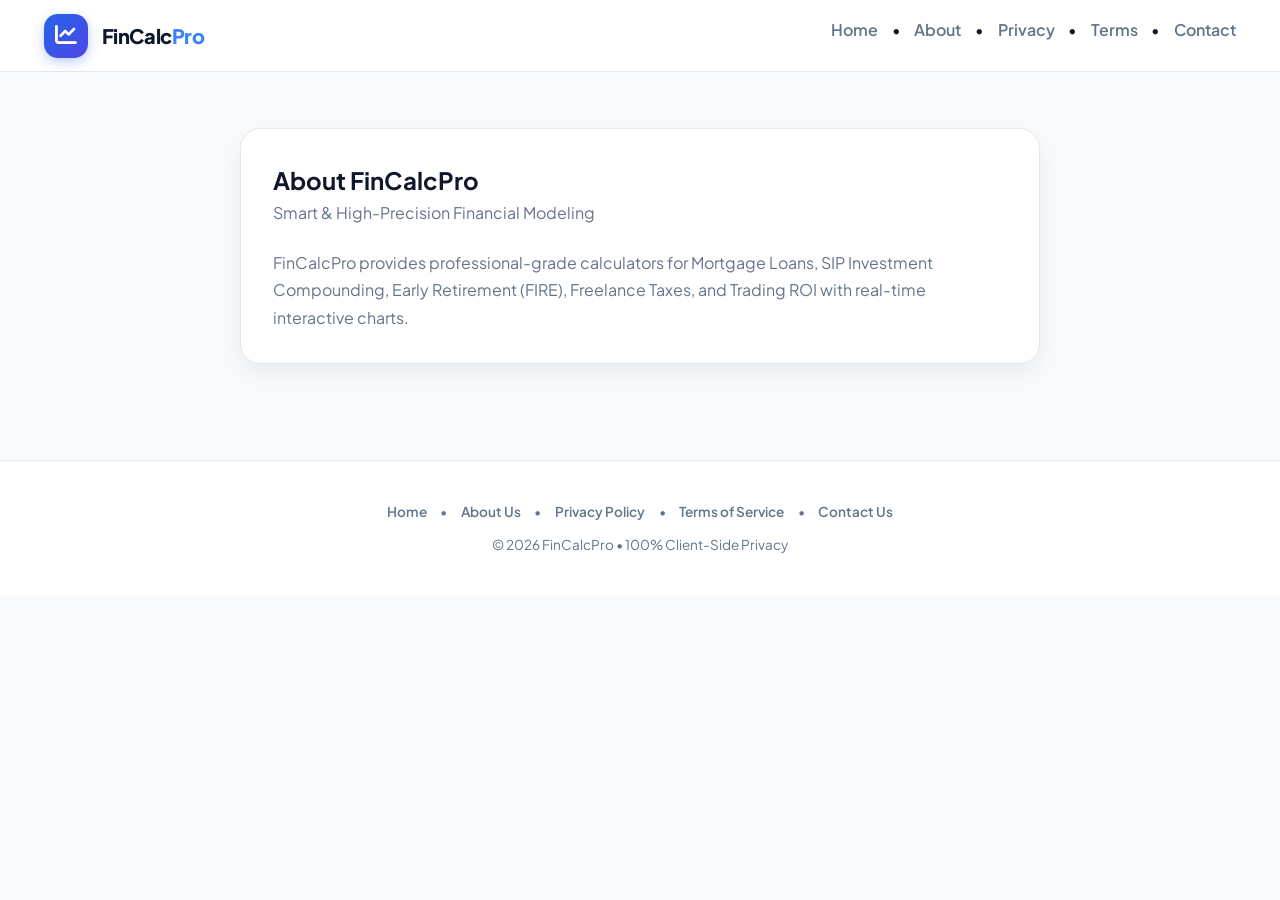
<file: about.html>
<!DOCTYPE html>
<html lang="en" data-theme="light">
<head>
  <meta charset="UTF-8">
  <meta name="viewport" content="width=device-width, initial-scale=1.0">
  <title>About Us – FinCalcPro</title>
  <link rel="icon" type="image/svg+xml" href="icons/icon-512.svg">
  <link rel="preconnect" href="https://fonts.googleapis.com">
  <link href="https://fonts.googleapis.com/css2?family=Plus+Jakarta+Sans:wght@400;500;600;700;800&display=swap" rel="stylesheet">
  <link rel="stylesheet" href="https://cdnjs.cloudflare.com/ajax/libs/font-awesome/6.5.1/css/all.min.css">
  <script async src="https://pagead2.googlesyndication.com/pagead/js/adsbygoogle.js?client=ca-pub-6931746397574530" crossorigin="anonymous"></script>
  <link rel="stylesheet" href="styles.css">
</head>
<body>
  <header class="app-header">
    <div class="header-container">
      <div class="brand-group">
        <a href="index.html" class="brand-link">
          <div class="brand-icon"><i class="fa-solid fa-chart-line"></i></div>
          <div><h1 class="brand-title">FinCalc<span class="brand-accent">Pro</span></h1></div>
        </a>
      </div>
      <div class="footer-links" style="margin-left: auto;">
        <a href="index.html">Home</a> &bull;
        <a href="about.html">About</a> &bull;
        <a href="privacy.html">Privacy</a> &bull;
        <a href="terms.html">Terms</a> &bull;
        <a href="contact.html">Contact</a>
      </div>
    </div>
  </header>
  <main class="main-content">
    <div class="card" style="max-width: 800px; margin: 2rem auto;">
      <h2>About FinCalcPro</h2>
      <p style="color: var(--text-muted); margin-bottom: 1.5rem;">Smart &amp; High-Precision Financial Modeling</p>
      <p style="color: var(--text-muted); line-height: 1.7;">
        FinCalcPro provides professional-grade calculators for Mortgage Loans, SIP Investment Compounding, Early Retirement (FIRE), Freelance Taxes, and Trading ROI with real-time interactive charts.
      </p>
    </div>
  </main>
  <footer class="app-footer">
    <div class="footer-links">
      <a href="index.html">Home</a> &bull;
      <a href="about.html">About Us</a> &bull;
      <a href="privacy.html">Privacy Policy</a> &bull;
      <a href="terms.html">Terms of Service</a> &bull;
      <a href="contact.html">Contact Us</a>
    </div>
    <p>&copy; 2026 FinCalcPro &bull; 100% Client-Side Privacy</p>
  </footer>
</body>
</html>
</file>
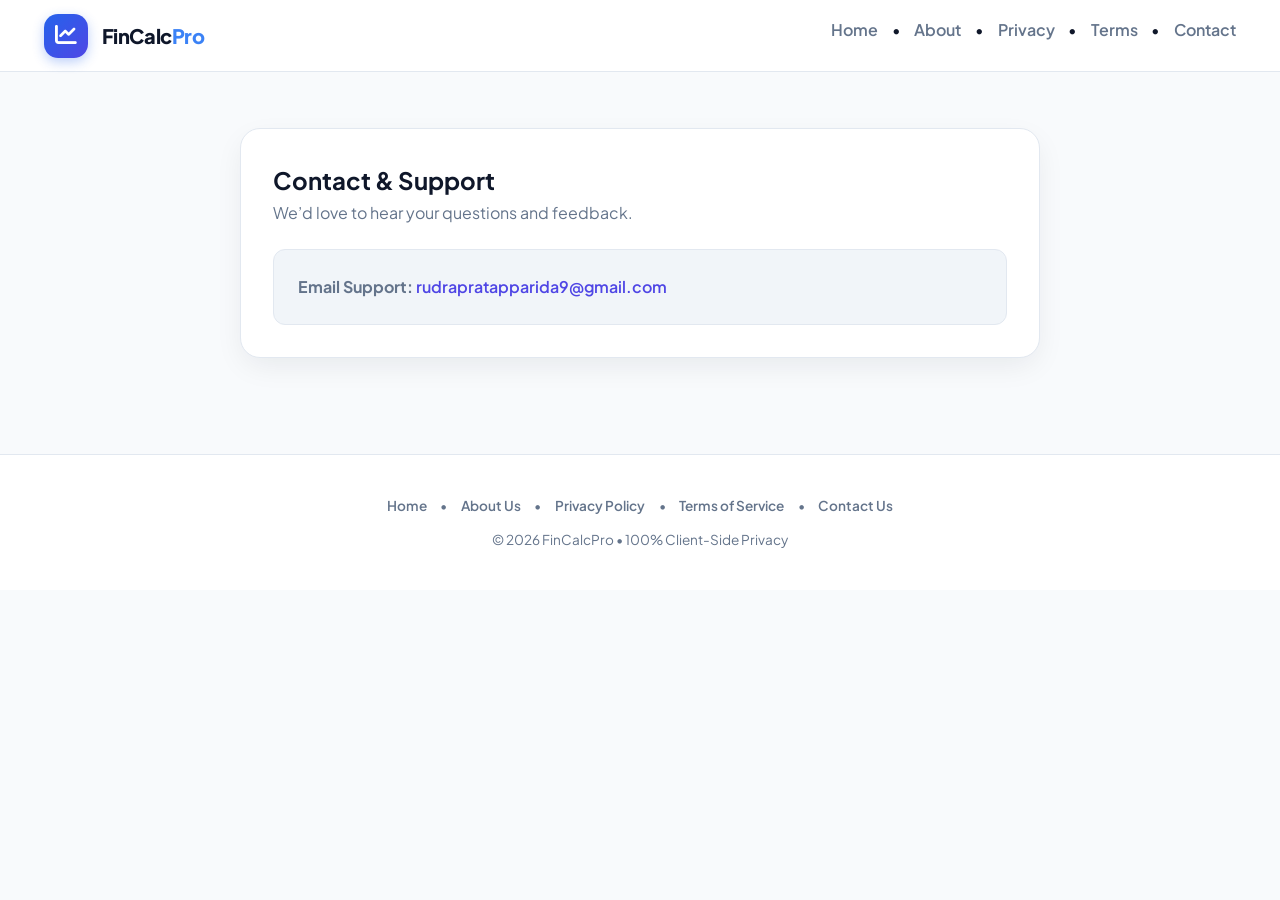
<file: contact.html>
<!DOCTYPE html>
<html lang="en" data-theme="light">
<head>
  <meta charset="UTF-8">
  <meta name="viewport" content="width=device-width, initial-scale=1.0">
  <title>Contact Us – FinCalcPro</title>
  <link rel="icon" type="image/svg+xml" href="icons/icon-512.svg">
  <link rel="preconnect" href="https://fonts.googleapis.com">
  <link href="https://fonts.googleapis.com/css2?family=Plus+Jakarta+Sans:wght@400;500;600;700;800&display=swap" rel="stylesheet">
  <link rel="stylesheet" href="https://cdnjs.cloudflare.com/ajax/libs/font-awesome/6.5.1/css/all.min.css">
  <script async src="https://pagead2.googlesyndication.com/pagead/js/adsbygoogle.js?client=ca-pub-6931746397574530" crossorigin="anonymous"></script>
  <link rel="stylesheet" href="styles.css">
</head>
<body>
  <header class="app-header">
    <div class="header-container">
      <div class="brand-group">
        <a href="index.html" class="brand-link">
          <div class="brand-icon"><i class="fa-solid fa-chart-line"></i></div>
          <div><h1 class="brand-title">FinCalc<span class="brand-accent">Pro</span></h1></div>
        </a>
      </div>
      <div class="footer-links" style="margin-left: auto;">
        <a href="index.html">Home</a> &bull;
        <a href="about.html">About</a> &bull;
        <a href="privacy.html">Privacy</a> &bull;
        <a href="terms.html">Terms</a> &bull;
        <a href="contact.html">Contact</a>
      </div>
    </div>
  </header>
  <main class="main-content">
    <div class="card" style="max-width: 800px; margin: 2rem auto;">
      <h2>Contact &amp; Support</h2>
      <p style="color: var(--text-muted); margin-bottom: 1.5rem;">We’d love to hear your questions and feedback.</p>
      <div style="background: var(--bg-card-subtle); border: 1px solid var(--border-color); border-radius: 12px; padding: 1.5rem;">
        <p style="color: var(--text-muted); margin-bottom: 0;"><strong>Email Support:</strong> <a href="mailto:rudrapratapparida9@gmail.com" style="color: var(--primary); font-weight: 600; text-decoration: none;">rudrapratapparida9@gmail.com</a></p>
      </div>
    </div>
  </main>
  <footer class="app-footer">
    <div class="footer-links">
      <a href="index.html">Home</a> &bull;
      <a href="about.html">About Us</a> &bull;
      <a href="privacy.html">Privacy Policy</a> &bull;
      <a href="terms.html">Terms of Service</a> &bull;
      <a href="contact.html">Contact Us</a>
    </div>
    <p>&copy; 2026 FinCalcPro &bull; 100% Client-Side Privacy</p>
  </footer>
</body>
</html>
</file>
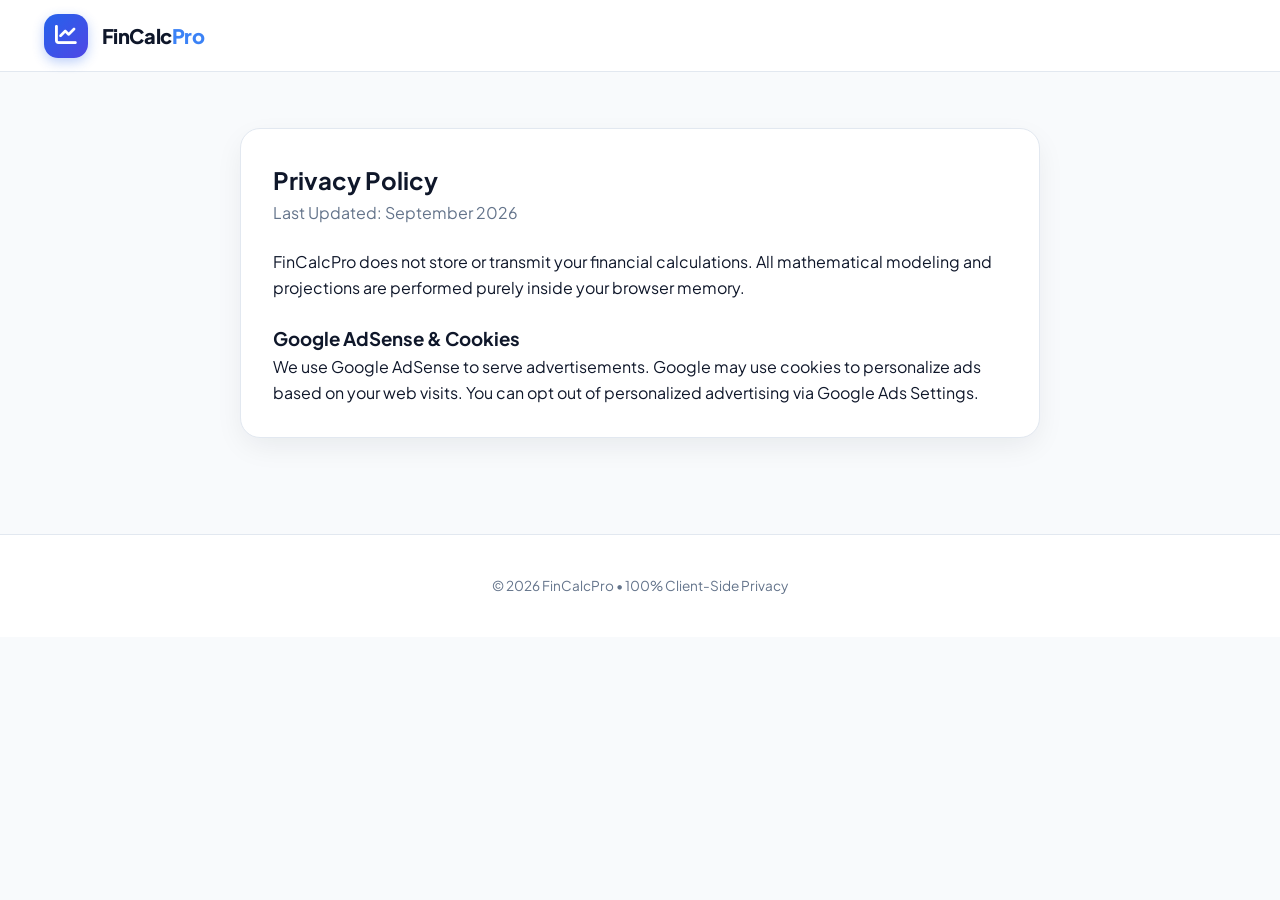
<file: privacy.html>
<!DOCTYPE html>
<html lang="en" data-theme="light">
<head>
  <meta charset="UTF-8">
  <meta name="viewport" content="width=device-width, initial-scale=1.0">
  <title>Privacy Policy – FinCalcPro</title>
  <link rel="icon" type="image/svg+xml" href="icons/icon-512.svg">
  <link rel="preconnect" href="https://fonts.googleapis.com">
  <link href="https://fonts.googleapis.com/css2?family=Plus+Jakarta+Sans:wght@400;500;600;700;800&display=swap" rel="stylesheet">
  <link rel="stylesheet" href="https://cdnjs.cloudflare.com/ajax/libs/font-awesome/6.5.1/css/all.min.css">
  <script async src="https://pagead2.googlesyndication.com/pagead/js/adsbygoogle.js?client=ca-pub-6931746397574530" crossorigin="anonymous"></script>
  <link rel="stylesheet" href="styles.css">
</head>
<body>
  <header class="app-header">
    <div class="header-container">
      <div class="brand-group">
        <a href="index.html" class="brand-link">
          <div class="brand-icon"><i class="fa-solid fa-chart-line"></i></div>
          <div><h1 class="brand-title">FinCalc<span class="brand-accent">Pro</span></h1></div>
        </a>
      </div>
    </div>
  </header>
  <main class="main-content">
    <div class="card" style="max-width: 800px; margin: 2rem auto;">
      <h2>Privacy Policy</h2>
      <p style="color: var(--text-muted); margin-bottom: 1.5rem;">Last Updated: September 2026</p>
      <p>FinCalcPro does not store or transmit your financial calculations. All mathematical modeling and projections are performed purely inside your browser memory.</p>
      <h3 style="margin-top: 1.5rem;">Google AdSense &amp; Cookies</h3>
      <p>We use Google AdSense to serve advertisements. Google may use cookies to personalize ads based on your web visits. You can opt out of personalized advertising via Google Ads Settings.</p>
    </div>
  </main>
  <footer class="app-footer">
    <p>&copy; 2026 FinCalcPro &bull; 100% Client-Side Privacy</p>
  </footer>
</body>
</html>
</file>
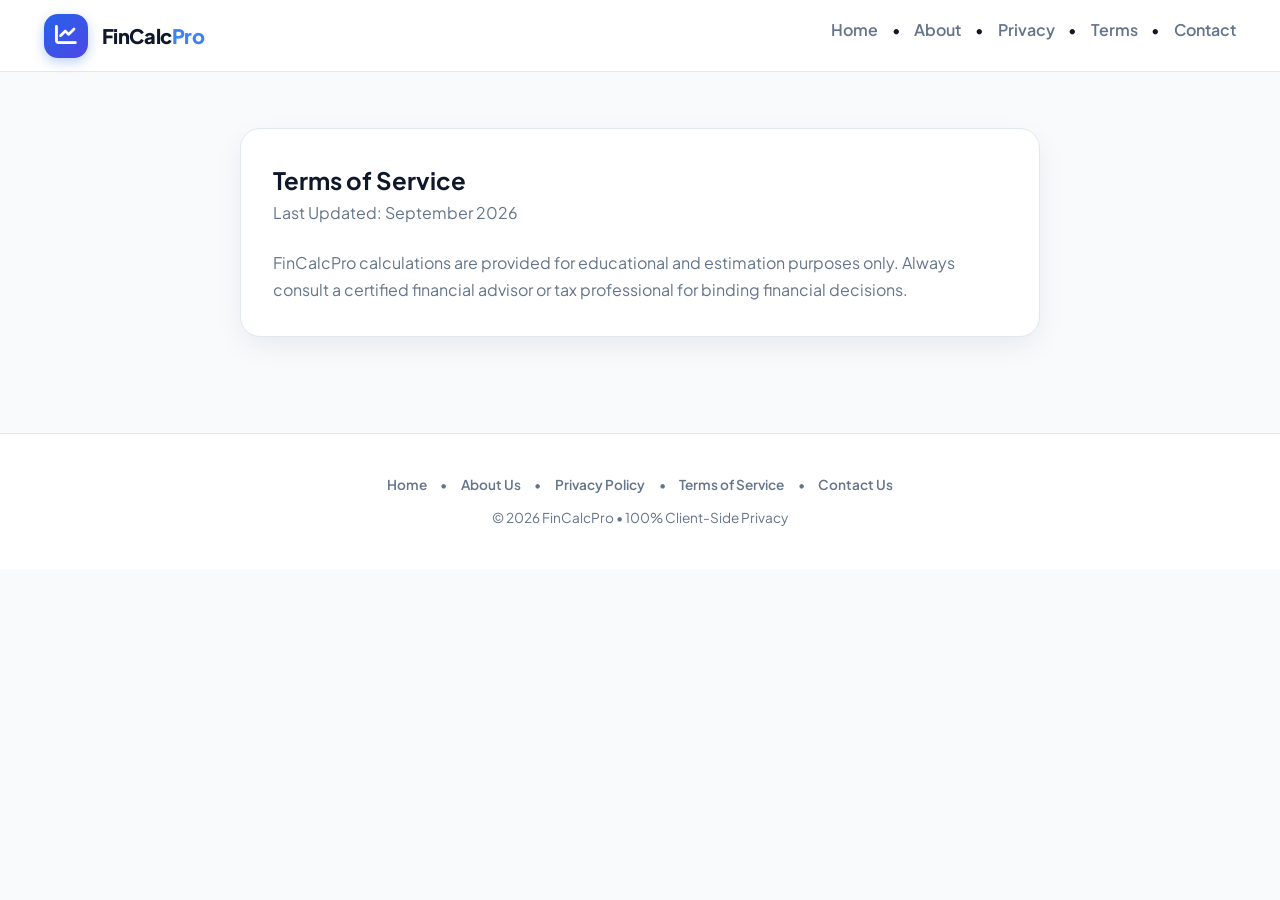
<file: terms.html>
<!DOCTYPE html>
<html lang="en" data-theme="light">
<head>
  <meta charset="UTF-8">
  <meta name="viewport" content="width=device-width, initial-scale=1.0">
  <title>Terms of Service – FinCalcPro</title>
  <link rel="icon" type="image/svg+xml" href="icons/icon-512.svg">
  <link rel="preconnect" href="https://fonts.googleapis.com">
  <link href="https://fonts.googleapis.com/css2?family=Plus+Jakarta+Sans:wght@400;500;600;700;800&display=swap" rel="stylesheet">
  <link rel="stylesheet" href="https://cdnjs.cloudflare.com/ajax/libs/font-awesome/6.5.1/css/all.min.css">
  <script async src="https://pagead2.googlesyndication.com/pagead/js/adsbygoogle.js?client=ca-pub-6931746397574530" crossorigin="anonymous"></script>
  <link rel="stylesheet" href="styles.css">
</head>
<body>
  <header class="app-header">
    <div class="header-container">
      <div class="brand-group">
        <a href="index.html" class="brand-link">
          <div class="brand-icon"><i class="fa-solid fa-chart-line"></i></div>
          <div><h1 class="brand-title">FinCalc<span class="brand-accent">Pro</span></h1></div>
        </a>
      </div>
      <div class="footer-links" style="margin-left: auto;">
        <a href="index.html">Home</a> &bull;
        <a href="about.html">About</a> &bull;
        <a href="privacy.html">Privacy</a> &bull;
        <a href="terms.html">Terms</a> &bull;
        <a href="contact.html">Contact</a>
      </div>
    </div>
  </header>
  <main class="main-content">
    <div class="card" style="max-width: 800px; margin: 2rem auto;">
      <h2>Terms of Service</h2>
      <p style="color: var(--text-muted); margin-bottom: 1.5rem;">Last Updated: September 2026</p>
      <p style="color: var(--text-muted); line-height: 1.7;">
        FinCalcPro calculations are provided for educational and estimation purposes only. Always consult a certified financial advisor or tax professional for binding financial decisions.
      </p>
    </div>
  </main>
  <footer class="app-footer">
    <div class="footer-links">
      <a href="index.html">Home</a> &bull;
      <a href="about.html">About Us</a> &bull;
      <a href="privacy.html">Privacy Policy</a> &bull;
      <a href="terms.html">Terms of Service</a> &bull;
      <a href="contact.html">Contact Us</a>
    </div>
    <p>&copy; 2026 FinCalcPro &bull; 100% Client-Side Privacy</p>
  </footer>
</body>
</html>
</file>
<file: styles.css>
/* ==========================================================================
   FinCalcPro - Smart Financial Suite Design System
   ========================================================================== */

:root {
  --bg-main: #f8fafc;
  --bg-card: #ffffff;
  --bg-card-subtle: #f1f5f9;
  --border-color: #e2e8f0;
  --border-focus: #4f46e5;

  --text-main: #0f172a;
  --text-muted: #64748b;
  --text-sub: #334155;

  --primary: #4f46e5;
  --primary-hover: #4338ca;
  --primary-light: #eef2ff;
  --primary-glow: rgba(79, 70, 229, 0.2);

  --accent-cyan: #06b6d4;
  --accent-teal: #0d9488;
  --success: #10b981;
  --danger: #ef4444;

  --radius-sm: 8px;
  --radius-md: 14px;
  --radius-lg: 20px;
  --radius-full: 9999px;

  --shadow-sm: 0 1px 2px 0 rgba(0, 0, 0, 0.05);
  --shadow-md: 0 4px 14px -1px rgba(15, 23, 42, 0.08);
  --shadow-lg: 0 10px 30px -4px rgba(15, 23, 42, 0.08);

  --font-sans: 'Plus Jakarta Sans', system-ui, -apple-system, sans-serif;
  --font-mono: 'JetBrains Mono', monospace;
  --transition: all 0.2s cubic-bezier(0.4, 0, 0.2, 1);
}

[data-theme="dark"] {
  --bg-main: #090d16;
  --bg-card: #111827;
  --bg-card-subtle: #1f293d;
  --border-color: #1e293b;
  --border-focus: #6366f1;

  --text-main: #f8fafc;
  --text-muted: #94a3b8;
  --text-sub: #cbd5e1;

  --primary: #6366f1;
  --primary-hover: #4f46e5;
  --primary-light: rgba(99, 102, 241, 0.15);
}

*, *::before, *::after {
  box-sizing: border-box;
  margin: 0;
  padding: 0;
  -webkit-tap-highlight-color: transparent;
}

html {
  -webkit-text-size-adjust: 100%;
  -ms-text-size-adjust: 100%;
  scroll-behavior: smooth;
}

body {
  font-family: var(--font-sans);
  background-color: var(--bg-main);
  color: var(--text-main);
  line-height: 1.6;
  min-height: 100vh;
  min-height: -webkit-fill-available;
  display: flex;
  flex-direction: column;
  -webkit-font-smoothing: antialiased;
  -moz-osx-font-smoothing: grayscale;
  text-rendering: optimizeLegibility;
  overflow-x: hidden;
}

/* Header */
.app-header {
  background: var(--bg-card);
  border-bottom: 1px solid var(--border-color);
  position: -webkit-sticky;
  position: sticky;
  top: 0;
  z-index: 50;
  backdrop-filter: blur(12px);
  -webkit-backdrop-filter: blur(12px);
  padding-top: env(safe-area-inset-top, 0);
}

.header-container {
  max-width: 1240px;
  margin: 0 auto;
  padding: 0.85rem 1.5rem;
  display: flex;
  align-items: center;
  justify-content: space-between;
  gap: 1rem;
}

.brand-group {
  display: flex;
  align-items: center;
}

.brand-link {
  display: flex;
  align-items: center;
  gap: 0.85rem;
  text-decoration: none;
  color: inherit;
}

.brand-icon {
  width: 44px;
  height: 44px;
  border-radius: var(--radius-md);
  background: linear-gradient(135deg, #2563eb, #4f46e5);
  color: #ffffff;
  display: flex;
  align-items: center;
  justify-content: center;
  font-size: 1.35rem;
  box-shadow: 0 4px 12px rgba(37, 99, 235, 0.3);
}

.brand-title {
  font-size: 1.25rem;
  font-weight: 800;
  letter-spacing: -0.02em;
}

.brand-accent {
  color: #3b82f6;
}

.brand-tagline {
  font-size: 0.65rem;
  font-weight: 800;
  color: var(--text-muted);
  letter-spacing: 0.08em;
  display: block;
}

.nav-tabs {
  display: flex;
  align-items: center;
  gap: 4px;
  background: var(--bg-card-subtle);
  padding: 4px;
  border-radius: var(--radius-full);
  border: 1px solid var(--border-color);
}

.tab-btn {
  padding: 6px 14px;
  border-radius: var(--radius-full);
  border: none;
  background: transparent;
  color: var(--text-muted);
  font-size: 0.85rem;
  font-weight: 600;
  cursor: pointer;
  display: flex;
  align-items: center;
  gap: 6px;
  transition: var(--transition);
}

.tab-btn:hover {
  color: var(--text-main);
}

.tab-btn.active {
  background: var(--bg-card);
  color: var(--primary);
  box-shadow: var(--shadow-sm);
}

.header-controls {
  display: flex;
  align-items: center;
  gap: 0.65rem;
}

.currency-picker {
  position: relative;
  display: flex;
  align-items: center;
}

.currency-select {
  padding: 6px 28px 6px 28px;
  border-radius: var(--radius-full);
  border: 1px solid var(--border-color);
  background: var(--bg-card);
  color: var(--text-main);
  font-family: var(--font-sans);
  font-size: 0.82rem;
  font-weight: 700;
  appearance: none;
  cursor: pointer;
}

.currency-icon {
  position: absolute;
  left: 10px;
  font-size: 0.85rem;
  color: #f59e0b;
  pointer-events: none;
}

.btn-icon {
  width: 36px;
  height: 36px;
  border-radius: var(--radius-full);
  border: 1px solid var(--border-color);
  background: var(--bg-card);
  color: var(--text-muted);
  cursor: pointer;
  display: flex;
  align-items: center;
  justify-content: center;
}

.btn-icon:hover {
  color: var(--primary);
}

/* Hero Section */
.hero-section {
  text-align: center;
  padding: 3rem 1.5rem 2rem;
  background: radial-gradient(circle at 50% 0%, rgba(79, 70, 229, 0.08) 0%, transparent 70%);
}

.hero-container {
  max-width: 860px;
  margin: 0 auto;
}

.hero-badge {
  display: inline-flex;
  align-items: center;
  gap: 6px;
  background: #ecfdf5;
  color: #059669;
  border: 1px solid #a7f3d0;
  padding: 4px 14px;
  border-radius: var(--radius-full);
  font-size: 0.75rem;
  font-weight: 700;
  letter-spacing: 0.04em;
  margin-bottom: 1.25rem;
}

[data-theme="dark"] .hero-badge {
  background: rgba(16, 185, 129, 0.15);
  color: #34d399;
  border-color: rgba(52, 211, 153, 0.3);
}

.hero-title {
  font-size: 2.5rem;
  font-weight: 800;
  letter-spacing: -0.02em;
  margin-bottom: 0.85rem;
  line-height: 1.2;
}

.gradient-text {
  background: linear-gradient(135deg, #2563eb, #06b6d4);
  -webkit-background-clip: text;
  -webkit-text-fill-color: transparent;
}

.hero-subtitle {
  color: var(--text-muted);
  font-size: 1.05rem;
  margin-bottom: 1.75rem;
}

.quick-jump-row {
  display: flex;
  align-items: center;
  justify-content: center;
  gap: 8px;
  flex-wrap: wrap;
}

.quick-jump-label {
  font-size: 0.82rem;
  font-weight: 700;
  color: var(--text-muted);
}

.jump-pill {
  padding: 4px 12px;
  border-radius: var(--radius-full);
  border: 1px solid var(--border-color);
  background: var(--bg-card);
  color: var(--text-sub);
  font-size: 0.8rem;
  font-weight: 600;
  cursor: pointer;
  transition: var(--transition);
}

.jump-pill:hover {
  border-color: var(--primary);
  color: var(--primary);
}

/* Ad Placement */
.ad-container-wrap {
  max-width: 1200px;
  margin: 1.5rem auto;
  padding: 0 1.5rem;
}

.ad-slot-card {
  background: var(--bg-card-subtle);
  border: 1px dashed var(--border-color);
  border-radius: var(--radius-md);
  padding: 0.75rem;
  text-align: center;
}

.ad-slot-tag {
  font-size: 0.65rem;
  font-weight: 700;
  letter-spacing: 0.05em;
  color: var(--text-muted);
  margin-bottom: 4px;
  display: block;
}

/* Main Content & Panels */
.main-content {
  max-width: 1240px;
  width: 100%;
  margin: 0 auto;
  padding: 1.5rem 1.5rem 4rem;
  flex: 1;
}

.calc-panel {
  display: none;
}

.calc-panel.active {
  display: block;
  animation: fadeIn 0.3s ease;
}

@keyframes fadeIn {
  from { opacity: 0; transform: translateY(6px); }
  to { opacity: 1; transform: translateY(0); }
}

.panel-grid {
  display: grid;
  grid-template-columns: 1fr 1.15fr;
  gap: 2rem;
}

.card {
  background: var(--bg-card);
  border: 1px solid var(--border-color);
  border-radius: var(--radius-lg);
  padding: 2rem;
  box-shadow: var(--shadow-lg);
}

.card-header {
  display: flex;
  align-items: center;
  justify-content: space-between;
  margin-bottom: 1.75rem;
}

.card-header h3 {
  font-size: 1.15rem;
  font-weight: 700;
  display: flex;
  align-items: center;
  gap: 8px;
}

.calc-type-badge {
  font-size: 0.72rem;
  font-weight: 700;
  padding: 3px 8px;
  border-radius: var(--radius-sm);
  background: var(--primary-light);
  color: var(--primary);
}

.status-live {
  font-size: 0.75rem;
  font-weight: 700;
  color: var(--success);
  display: flex;
  align-items: center;
  gap: 4px;
}

.status-live i {
  font-size: 0.55rem;
}

/* Forms */
.form-group {
  margin-bottom: 1.25rem;
}

.form-row {
  display: flex;
  gap: 1rem;
}

.flex-1 {
  flex: 1;
}

.label-row {
  display: flex;
  justify-content: space-between;
  align-items: center;
  margin-bottom: 0.5rem;
}

.label-row label, .form-group label {
  font-size: 0.88rem;
  font-weight: 700;
  color: var(--text-main);
}

.val-display {
  font-family: var(--font-mono);
  font-weight: 700;
  font-size: 0.88rem;
  color: var(--primary);
}

.custom-slider {
  width: 100%;
  height: 6px;
  border-radius: 4px;
  background: var(--border-color);
  outline: none;
  -webkit-appearance: none;
  cursor: pointer;
  accent-color: var(--primary);
  margin-bottom: 8px;
}

.form-input, .form-select {
  width: 100%;
  padding: 0.65rem 0.85rem;
  border-radius: var(--radius-md);
  border: 1px solid var(--border-color);
  background: var(--bg-card-subtle);
  color: var(--text-main);
  font-family: var(--font-mono);
  font-size: 0.95rem;
  font-weight: 600;
  outline: none;
  transition: var(--transition);
}

.form-input:focus, .form-select:focus {
  border-color: var(--primary);
  box-shadow: 0 0 0 3px var(--primary-light);
}

/* Big Metric Card */
.big-metric-card {
  background: linear-gradient(135deg, rgba(79, 70, 229, 0.08), rgba(6, 182, 212, 0.08));
  border: 1px solid var(--border-color);
  border-radius: var(--radius-md);
  padding: 1.5rem;
  text-align: center;
  margin-bottom: 1.5rem;
}

.big-metric-card.green-accent {
  background: linear-gradient(135deg, rgba(16, 185, 129, 0.08), rgba(6, 182, 212, 0.08));
}

.big-metric-card.purple-accent {
  background: linear-gradient(135deg, rgba(168, 85, 247, 0.08), rgba(79, 70, 229, 0.08));
}

.big-metric-card.teal-accent {
  background: linear-gradient(135deg, rgba(13, 148, 136, 0.08), rgba(59, 130, 246, 0.08));
}

.metric-label {
  font-size: 0.75rem;
  font-weight: 800;
  letter-spacing: 0.06em;
  color: var(--text-muted);
  display: block;
  margin-bottom: 4px;
}

.metric-big-val {
  font-family: var(--font-mono);
  font-size: 2.25rem;
  font-weight: 800;
  color: var(--primary);
  display: block;
  letter-spacing: -0.02em;
}

.text-success { color: var(--success) !important; }
.text-accent { color: #f59e0b !important; }
.text-highlight { color: #8b5cf6 !important; }

.metric-sub {
  font-size: 0.82rem;
  color: var(--text-muted);
  font-weight: 600;
}

/* Summary Grid */
.summary-stats-grid {
  display: grid;
  grid-template-columns: 1fr 1fr;
  gap: 1rem;
  margin-bottom: 1.5rem;
}

.stat-box {
  background: var(--bg-card-subtle);
  border: 1px solid var(--border-color);
  border-radius: var(--radius-md);
  padding: 1rem;
}

.stat-label {
  font-size: 0.75rem;
  font-weight: 700;
  color: var(--text-muted);
  display: block;
  margin-bottom: 2px;
}

.stat-val {
  font-family: var(--font-mono);
  font-size: 1.15rem;
  font-weight: 800;
  color: var(--text-main);
}

.chart-wrapper {
  height: 240px;
  position: relative;
}

/* Guide Section */
.guide-section {
  margin-top: 3rem;
}

.guide-article {
  background: var(--bg-card);
  border: 1px solid var(--border-color);
  border-radius: var(--radius-lg);
  padding: 2rem;
}

.guide-article h2 {
  font-size: 1.4rem;
  font-weight: 800;
  margin-bottom: 1rem;
}

.guide-article h3 {
  font-size: 1.1rem;
  font-weight: 700;
  margin-top: 1.25rem;
  margin-bottom: 0.5rem;
}

.guide-article p {
  color: var(--text-muted);
  font-size: 0.92rem;
  line-height: 1.7;
  margin-bottom: 1rem;
}

/* Footer */
.app-footer {
  background: var(--bg-card);
  border-top: 1px solid var(--border-color);
  padding: 2.5rem 1.5rem;
  padding-bottom: max(2.5rem, env(safe-area-inset-bottom));
  margin-top: auto;
  text-align: center;
  font-size: 0.85rem;
  color: var(--text-muted);
}

.footer-links {
  margin-bottom: 0.75rem;
  display: flex;
  align-items: center;
  justify-content: center;
  gap: 0.85rem;
  flex-wrap: wrap;
}

.footer-links a {
  color: var(--text-muted);
  text-decoration: none;
  font-weight: 600;
  touch-action: manipulation;
}

.footer-links a:hover {
  color: var(--primary);
}

/* Responsive */
@media (max-width: 960px) {
  .nav-tabs {
    order: 3;
    width: 100%;
    overflow-x: auto;
    -webkit-overflow-scrolling: touch;
    justify-content: flex-start;
  }
  .header-container {
    flex-wrap: wrap;
  }
  .panel-grid {
    grid-template-columns: 1fr;
  }
  .hero-title {
    font-size: 1.85rem;
  }
}

@media (max-width: 640px) {
  .header-container {
    padding: 0.75rem 1rem;
  }
  .card {
    padding: 1.25rem 1rem;
  }
  .result-banner {
    flex-direction: column;
    gap: 1rem;
    align-items: flex-start;
  }
  .table-responsive {
    overflow-x: auto;
    -webkit-overflow-scrolling: touch;
  }
}
</file>
